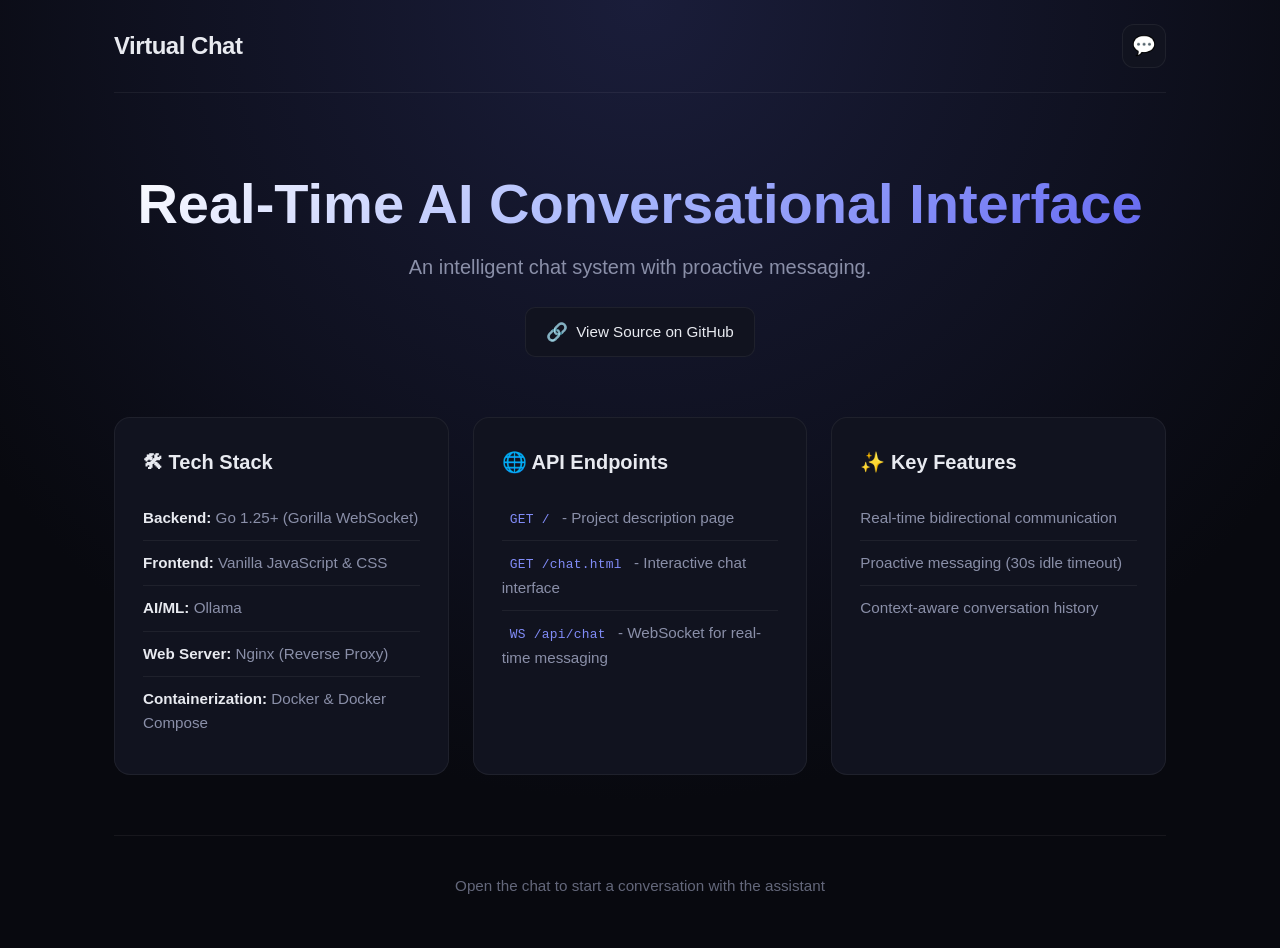
<file: frontend/index.html>
<!DOCTYPE html>
<html lang="en">
<head>
    <meta charset="UTF-8" />
    <meta name="viewport" content="width=device-width, initial-scale=1.0"/>
    <title>Virtual Chat - Project Info</title>
    <link rel="stylesheet" href="index.css" />
</head>
<body>
<div class="app description-page">
    <header class="chat-header">
        <h1>Virtual Chat</h1>
        <a href="chat.html" class="icon-btn" title="Open Chat">💬</a>
    </header>

    <main class="content">
        <section class="hero">
            <h2>Real-Time AI Conversational Interface</h2>
            <p>An intelligent chat system with proactive messaging.</p>

            <a href="https://github.com/Vlad-Ali/Virtual-chat"
               target="_blank"
               rel="noopener noreferrer"
               class="repo-link">
                <span>🔗</span> View Source on GitHub
            </a>
        </section>

        <div class="grid">
            <div class="card">
                <h3>🛠 Tech Stack</h3>
                <ul>
                    <li><strong>Backend:</strong> Go 1.25+ (Gorilla WebSocket)</li>
                    <li><strong>Frontend:</strong> Vanilla JavaScript & CSS</li>
                    <li><strong>AI/ML:</strong> Ollama</li>
                    <li><strong>Web Server:</strong> Nginx (Reverse Proxy)</li>
                    <li><strong>Containerization:</strong> Docker & Docker Compose</li>
                </ul>
            </div>

            <div class="card">
                <h3>🌐 API Endpoints</h3>
                <ul>
                    <li><code>GET /</code> - Project description page</li>
                    <li><code>GET /chat.html</code> - Interactive chat interface</li>
                    <li><code>WS /api/chat</code> - WebSocket for real-time messaging</li>
                </ul>
            </div>

            <div class="card">
                <h3>✨ Key Features</h3>
                <ul>
                    <li>Real-time bidirectional communication</li>
                    <li>Proactive messaging (30s idle timeout)</li>
                    <li>Context-aware conversation history</li>
                </ul>
            </div>
        </div>

        <section class="footer">
            <p class="hint">Open the chat to start a conversation with the assistant</p>
        </section>
    </main>
</div>
</body>
</html>
</file>
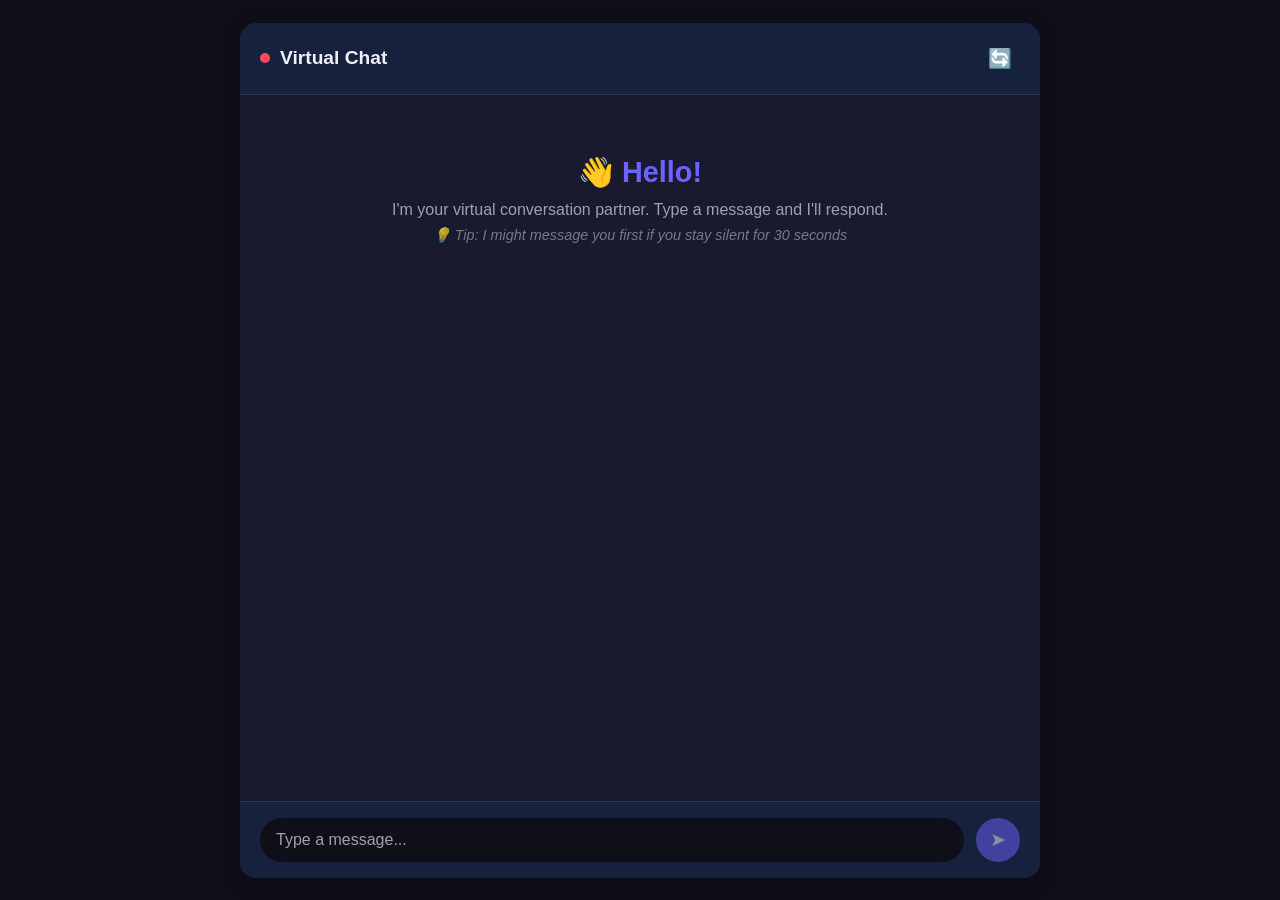
<file: frontend/chat.html>
<!DOCTYPE html>
<html lang="en">
<head>
    <meta charset="UTF-8" />
    <meta name="viewport" content="width=device-width, initial-scale=1.0"/>
    <title>🤖 Virtual Chat</title>
    <link rel="stylesheet" href="chat.css" />
</head>
<body>
<div class="app">
    <header class="chat-header">
        <div class="header-left">
            <span class="status-dot" id="status-dot"></span>
            <h1>Virtual Chat</h1>
        </div>
        <button id="new-chat-btn" class="icon-btn" title="New chat">🔄</button>
    </header>

    <main class="chat-container" id="chat-container">
        <div class="welcome-message">
            <h2>👋 Hello!</h2>
            <p>I'm your virtual conversation partner. Type a message and I'll respond.</p>
            <p class="hint">💡 Tip: I might message you first if you stay silent for 30 seconds</p>
        </div>
        <div id="messages" class="messages"></div>
        <div id="typing-indicator" class="typing-indicator hidden">
            <span></span><span></span><span></span>
        </div>
    </main>

    <form class="input-form" id="input-form">
        <input
                type="text"
                id="message-input"
                placeholder="Type a message..."
                autocomplete="off"
                autofocus
        />
        <button type="submit" id="send-btn" class="send-btn">➤</button>
    </form>
</div>

<script src="app.js"></script>
</body>
</html>
</file>
<file: frontend/index.css>
:root {
    --bg: #08090f;
    --surface: #11131f;
    --surface-hover: #1a1d2e;
    --text: #e8eaf0;
    --text-muted: #8a8fa8;
    --accent: #6366f1;
    --accent-glow: rgba(99, 102, 241, 0.25);
    --border: rgba(255, 255, 255, 0.06);
    --radius: 16px;
    --shadow: 0 12px 40px rgba(0, 0, 0, 0.5);
    --ease: cubic-bezier(0.25, 0.8, 0.25, 1);
}

* {
    box-sizing: border-box;
    margin: 0;
    padding: 0;
}

body {
    font-family: 'Inter', -apple-system, BlinkMacSystemFont, 'Segoe UI', Roboto, sans-serif;
    background: var(--bg);
    background-image: radial-gradient(circle at 50% 0%, #1a1d3a 0%, var(--bg) 70%);
    color: var(--text);
    line-height: 1.6;
    min-height: 100vh;
    -webkit-font-smoothing: antialiased;
}

.app {
    max-width: 1100px;
    margin: 0 auto;
    padding: 0 24px;
}

.chat-header {
    display: flex;
    justify-content: space-between;
    align-items: center;
    padding: 24px 0;
    border-bottom: 1px solid var(--border);
    margin-bottom: 40px;
}

.chat-header h1 {
    font-size: 1.5rem;
    font-weight: 700;
    letter-spacing: -0.02em;
}

.icon-btn {
    display: flex;
    align-items: center;
    justify-content: center;
    width: 44px;
    height: 44px;
    background: var(--surface);
    border: 1px solid var(--border);
    border-radius: 12px;
    font-size: 1.2rem;
    text-decoration: none;
    transition: all 0.2s var(--ease);
}

.icon-btn:hover {
    background: var(--surface-hover);
    border-color: var(--accent);
    transform: translateY(-2px);
    box-shadow: 0 4px 12px var(--accent-glow);
}

.hero {
    text-align: center;
    padding: 40px 0 60px;
}

.hero h2 {
    font-size: clamp(2.2rem, 6vw, 3.5rem);
    font-weight: 800;
    line-height: 1.1;
    margin-bottom: 16px;
    background: linear-gradient(135deg, #ffffff 0%, #a5b4fc 50%, #6366f1 100%);
    -webkit-background-clip: text;
    background-clip: text;
    color: transparent;
}

.hero p {
    font-size: 1.25rem;
    color: var(--text-muted);
    max-width: 600px;
    margin: 0 auto;
}

.grid {
    display: grid;
    grid-template-columns: repeat(auto-fit, minmax(320px, 1fr));
    gap: 24px;
    margin-bottom: 60px;
}

.card {
    background: var(--surface);
    border: 1px solid var(--border);
    border-radius: var(--radius);
    padding: 28px;
    transition: all 0.3s var(--ease);
    position: relative;
    overflow: hidden;
}

.card::before {
    content: '';
    position: absolute;
    top: 0;
    left: 0;
    right: 0;
    height: 3px;
    background: linear-gradient(90deg, var(--accent), #a78bfa);
    opacity: 0;
    transition: opacity 0.3s var(--ease);
}

.card:hover {
    transform: translateY(-6px);
    border-color: rgba(99, 102, 241, 0.4);
    box-shadow: var(--shadow);
}

.card:hover::before {
    opacity: 1;
}

.card h3 {
    font-size: 1.25rem;
    margin-bottom: 18px;
    display: flex;
    align-items: center;
    gap: 10px;
    color: var(--text);
}

.card ul {
    list-style: none;
}

.card li {
    padding: 10px 0;
    border-bottom: 1px solid var(--border);
    color: var(--text-muted);
    font-size: 0.95rem;
}

.card li:last-child {
    border-bottom: none;
}

.card li strong {
    color: var(--text);
    font-weight: 600;
}

.card code {
    background: var(--accent-soft);
    color: #818cf8;
    padding: 3px 8px;
    border-radius: 6px;
    font-family: 'Fira Code', 'Consolas', monospace;
    font-size: 0.85em;
    letter-spacing: 0.02em;
}

.footer {
    text-align: center;
    padding: 30px 0 50px;
    border-top: 1px solid var(--border);
    color: var(--text-muted);
    font-size: 0.95rem;
}

.hint {
    opacity: 0.7;
    margin-top: 8px;
}

@media (max-width: 768px) {
    .app { padding: 0 16px; }
    .hero { padding: 30px 0 40px; }
    .hero h2 { font-size: 2rem; }
    .grid { grid-template-columns: 1fr; gap: 16px; }
    .card { padding: 22px; }
}

.repo-link {
    display: inline-flex;
    align-items: center;
    gap: 8px;
    margin-top: 24px;
    padding: 10px 20px;
    background: var(--surface);
    border: 1px solid var(--border);
    border-radius: 10px;
    color: var(--text);
    text-decoration: none;
    font-size: 0.95rem;
    font-weight: 500;
    transition: all 0.2s var(--ease);
}

.repo-link:hover {
    background: var(--surface-hover);
    border-color: var(--accent);
    transform: translateY(-2px);
    box-shadow: 0 4px 12px var(--accent-glow);
}

.repo-link span {
    font-size: 1.1rem;
}
</file>
<file: frontend/chat.css>
:root {
    --bg-primary: #0f0f1a;
    --bg-secondary: #1a1a2e;
    --bg-tertiary: #16213e;
    --text-primary: #f0f0f5;
    --text-secondary: #a0a0b0;
    --accent: #6c63ff;
    --accent-hover: #5a52e0;
    --user-bubble: #2d2d44;
    --model-bubble: #1e3a5f;
    --system-bubble: #3d3d5c;
    --border-radius: 16px;
    --shadow: 0 4px 20px rgba(0, 0, 0, 0.3);
    --transition: all 0.2s ease;
}

* {
    margin: 0;
    padding: 0;
    box-sizing: border-box;
}

body {
    font-family: -apple-system, BlinkMacSystemFont, 'Segoe UI', Roboto, sans-serif;
    background: var(--bg-primary);
    color: var(--text-primary);
    height: 100vh;
    display: flex;
    justify-content: center;
    align-items: center;
}

.app {
    width: 100%;
    max-width: 800px;
    height: 95vh;
    background: var(--bg-secondary);
    border-radius: var(--border-radius);
    box-shadow: var(--shadow);
    display: flex;
    flex-direction: column;
    overflow: hidden;
}

.chat-header {
    padding: 16px 20px;
    background: var(--bg-tertiary);
    display: flex;
    justify-content: space-between;
    align-items: center;
    border-bottom: 1px solid rgba(255, 255, 255, 0.1);
}

.header-left {
    display: flex;
    align-items: center;
    gap: 10px;
}

.status-dot {
    width: 10px;
    height: 10px;
    background: #ff4757;
    border-radius: 50%;
    transition: var(--transition);
}

.status-dot.connected {
    background: #2ed573;
    box-shadow: 0 0 10px #2ed573;
}

.chat-header h1 {
    font-size: 1.2rem;
    font-weight: 600;
}

.icon-btn {
    background: none;
    border: none;
    color: var(--text-primary);
    font-size: 1.2rem;
    cursor: pointer;
    padding: 8px;
    border-radius: 50%;
    transition: var(--transition);
}

.icon-btn:hover {
    background: rgba(255, 255, 255, 0.1);
    transform: rotate(90deg);
}

.chat-container {
    flex: 1;
    overflow-y: auto;
    padding: 20px;
    display: flex;
    flex-direction: column;
    gap: 12px;
    scroll-behavior: smooth;
}

.welcome-message {
    text-align: center;
    padding: 40px 20px;
    color: var(--text-secondary);
    animation: fadeIn 0.5s ease;
}

.welcome-message h2 {
    font-size: 1.8rem;
    margin-bottom: 12px;
    color: var(--accent);
}

.welcome-message .hint {
    font-size: 0.9rem;
    opacity: 0.7;
    margin-top: 8px;
    font-style: italic;
}

.messages {
    display: flex;
    flex-direction: column;
    gap: 12px;
}

.message {
    max-width: 75%;
    padding: 12px 16px;
    border-radius: var(--border-radius);
    line-height: 1.4;
    animation: slideIn 0.3s ease;
    position: relative;
}

@keyframes slideIn {
    from {
        opacity: 0;
        transform: translateY(10px);
    }
    to {
        opacity: 1;
        transform: translateY(0);
    }
}

@keyframes fadeIn {
    from { opacity: 0; }
    to { opacity: 1; }
}

.message.user {
    align-self: flex-end;
    background: var(--user-bubble);
    border-bottom-right-radius: 4px;
}

.message.model {
    align-self: flex-start;
    background: var(--model-bubble);
    border-bottom-left-radius: 4px;
}

.message.system {
    align-self: center;
    background: var(--system-bubble);
    font-size: 0.85rem;
    color: var(--text-secondary);
    max-width: 90%;
    text-align: center;
    border-radius: 12px;
}

.message .sender {
    font-size: 0.75rem;
    opacity: 0.7;
    margin-bottom: 4px;
    display: block;
}

.typing-indicator {
    align-self: flex-start;
    background: var(--model-bubble);
    padding: 12px 16px;
    border-radius: var(--border-radius);
    border-bottom-left-radius: 4px;
    display: flex;
    gap: 4px;
    width: fit-content;
}

.typing-indicator.hidden {
    display: none;
}

.typing-indicator span {
    width: 8px;
    height: 8px;
    background: var(--text-secondary);
    border-radius: 50%;
    animation: bounce 1.4s infinite ease-in-out;
}

.typing-indicator span:nth-child(1) { animation-delay: -0.32s; }
.typing-indicator span:nth-child(2) { animation-delay: -0.16s; }

@keyframes bounce {
    0%, 80%, 100% { transform: scale(0.8); opacity: 0.5; }
    40% { transform: scale(1.2); opacity: 1; }
}

.input-form {
    padding: 16px 20px;
    background: var(--bg-tertiary);
    display: flex;
    gap: 12px;
    border-top: 1px solid rgba(255, 255, 255, 0.1);
}

.input-form input {
    flex: 1;
    padding: 12px 16px;
    border: none;
    border-radius: 24px;
    background: var(--bg-primary);
    color: var(--text-primary);
    font-size: 1rem;
    outline: none;
    transition: var(--transition);
}

.input-form input::placeholder {
    color: var(--text-secondary);
}

.input-form input:focus {
    box-shadow: 0 0 0 2px var(--accent);
}

.send-btn {
    width: 44px;
    height: 44px;
    border: none;
    border-radius: 50%;
    background: var(--accent);
    color: white;
    font-size: 1.2rem;
    cursor: pointer;
    transition: var(--transition);
    display: flex;
    align-items: center;
    justify-content: center;
}

.send-btn:hover {
    background: var(--accent-hover);
    transform: scale(1.05);
}

.send-btn:active {
    transform: scale(0.95);
}

.send-btn:disabled {
    opacity: 0.5;
    cursor: not-allowed;
    transform: none;
}

@media (max-width: 600px) {
    .app {
        height: 100vh;
        border-radius: 0;
    }

    .message {
        max-width: 85%;
    }

    .chat-header h1 {
        font-size: 1rem;
    }
}

::-webkit-scrollbar {
    width: 6px;
}

::-webkit-scrollbar-track {
    background: transparent;
}

::-webkit-scrollbar-thumb {
    background: var(--bg-tertiary);
    border-radius: 3px;
}

::-webkit-scrollbar-thumb:hover {
    background: var(--accent);
}
</file>
